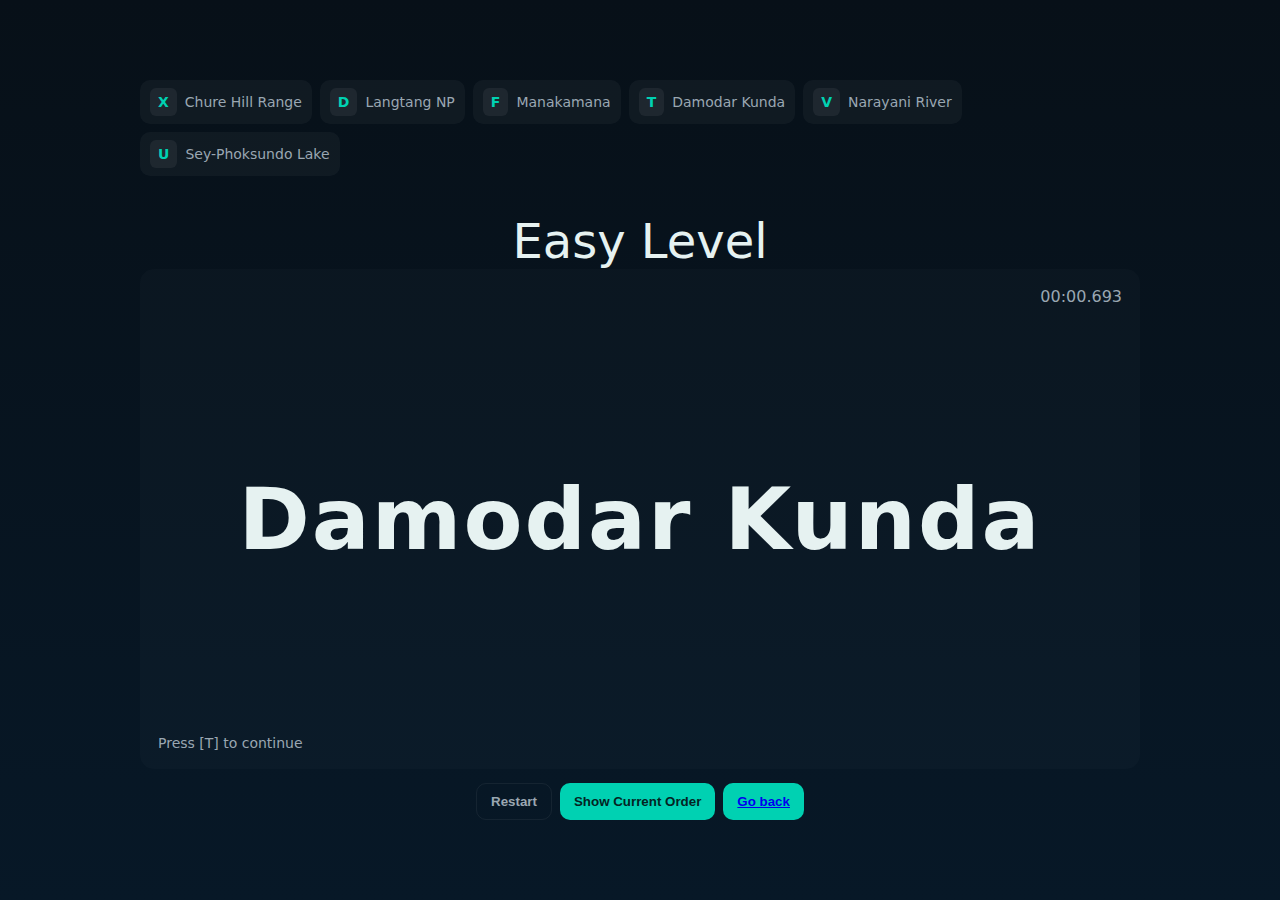
<file: Page1.html>
<!doctype html>
<html lang="en">
<head>
  <meta charset="utf-8" />
  <meta name="viewport" content="width=device-width,initial-scale=1" />
  <title>Map_1</title>
  <style>
    :root{--bg:#0b1220;--card:#0f1724;--accent:#00d1b2;--muted:#9aa7b2;}
    html,body{height:100%;margin:0;font-family:Inter,system-ui,Segoe UI,Roboto,'Helvetica Neue',Arial}
    body{background:linear-gradient(180deg,#071018 0%, #071827 100%);color:#e6f2f1;display:flex;align-items:center;justify-content:center}
    .app{width:100%;max-width:1000px;padding:24px}
    header{display:flex;align-items:center;justify-content:space-between;margin-bottom:18px}
    h1{margin:0;font-size:18px;letter-spacing:0.6px}
    .mapping{display:flex;gap:8px;flex-wrap:wrap}
    .keypair{background:rgba(255,255,255,0.04);padding:8px 10px;border-radius:10px;font-size:14px;color:var(--muted);display:flex;gap:8px;align-items:center}
    .key{background:rgba(255,255,255,0.06);padding:6px 8px;border-radius:6px;font-weight:700;color:var(--accent)}

    .stage{background:rgba(255,255,255,0.02);border-radius:14px;padding:40px;min-height:420px;display:flex;flex-direction:column;align-items:center;justify-content:center;position:relative;overflow:hidden}

    .name-card{font-size:86px;font-weight:800;letter-spacing:2px;text-align:center;transform:translateY(20px);opacity:0;transition:transform 420ms cubic-bezier(.2,.9,.2,1),opacity 420ms}
    .name-card.show{transform:translateY(0);opacity:1}
    .hint{position:absolute;bottom:18px;left:18px;color:var(--muted);font-size:14px}
    .timer{position:absolute;top:18px;right:18px;color:var(--muted);font-size:16px}

    .controls{display:flex;gap:8px;justify-content:center;margin-top:14px}
    button{background:var(--accent);border:0;padding:10px 14px;border-radius:10px;color:#042423;font-weight:700;cursor:pointer}
    button.ghost{background:transparent;border:1px solid rgba(255,255,255,0.06);color:var(--muted)}

    .overlay{position:fixed;inset:0;display:none;align-items:center;justify-content:center;background:rgba(2,6,12,0.6)}
    .overlay.show{display:flex}
    .modal{background:var(--card);padding:26px;border-radius:12px;min-width:320px;max-width:90%;color:#eaf6f3}
    .modal h2{margin-top:0}
    input[type=text]{width:100%;padding:10px;border-radius:8px;border:1px solid rgba(255,255,255,0.06);background:transparent;color:inherit;margin-bottom:10px}

    footer{margin-top:12px;color:var(--muted);font-size:13px;text-align:center}

    @media (max-width:600px){.name-card{font-size:44px;padding:0 6px}}
  </style>
</head>
<body>
  <div class="app" role="application" aria-label="MAP_1">
    <header>
      <div class="mapping" id="mapping" aria-hidden="true"></div>
    </header><br>
      <center><font size="7">Easy Level</font></center>

    <main class="stage" id="stage">
      <div class="timer" id="timer">00:00.000</div>
      <div class="name-card" id="nameCard" aria-live="polite"></div>
      <div class="hint" id="hint">Press the assigned key to go to the next name</div>
    </main>

    <div class="controls">
      <button id="restartBtn" class="ghost">Restart</button>
      <button id="showOrderBtn">Show Current Order</button>
      <button style="background:var(--accent);border:0;padding:10px 14px;border-radius:10px;color:#042423;font-weight:700;cursor:pointer"><a href="index.html">Go back</a></button>
    </div>
  </div>

  <!-- Completion modal -->
  <div class="overlay" id="overlay" role="dialog" aria-modal="true" aria-hidden="true">
    <div class="modal" id="modal">
      <h2>Mission Complete 🎉</h2>
      <p id="finalTimeText">Time: 00:00.000</p>
      <label for="playerName">Name this run:</label>
      <input id="playerName" type="text" placeholder="Enter your name or initials">
      <div style="display:flex;gap:8px;justify-content:flex-end">
        <button id="downloadBtn">Save as .txt</button>
        <button id="closeModal" class="ghost">Close</button>
      </div>
    </div>
  </div>

  <script>
    (function(){
      // Configuration
      const names = [
        "Chure Hill Range",
        "Langtang NP",
        "Manakamana",
        "Damodar Kunda",
        "Narayani River",
        "Sey-Phoksundo Lake"
      ];
      // Fixed special keys assigned to the seven names (lowercase). You can change these keys.
      const specialKeys = ['x','d','f','t','v','u'];

      // State
      let mapping = {}; // name -> key
      let order = [];
      let index = 0;
      let startTime = null;
      let timerInterval = null;
      let finished = false;

      // Elements
      const nameCard = document.getElementById('nameCard');
      const mappingEl = document.getElementById('mapping');
      const timerEl = document.getElementById('timer');
      const hintEl = document.getElementById('hint');
      const overlay = document.getElementById('overlay');
      const modal = document.getElementById('modal');
      const finalTimeText = document.getElementById('finalTimeText');
      const playerNameInput = document.getElementById('playerName');
      const downloadBtn = document.getElementById('downloadBtn');
      const closeModal = document.getElementById('closeModal');
      const restartBtn = document.getElementById('restartBtn');
      const showOrderBtn = document.getElementById('showOrderBtn');

      // Initialize mapping (name -> key)
      function initMapping(){
        mapping = {};
        for(let i=0;i<names.length;i++){
          mapping[names[i]] = specialKeys[i] || ('key'+(i+1));
        }
        renderMapping();
      }

      function renderMapping(){
        mappingEl.innerHTML = '';
        for(const n of names){
          const kp = document.createElement('div');
          kp.className = 'keypair';
          const k = document.createElement('div'); k.className='key'; k.textContent = mapping[n].toUpperCase();
          const txt = document.createElement('div'); txt.textContent = n;
          kp.append(k,txt);
          mappingEl.appendChild(kp);
        }
      }
           
      // Fisher-Yates shuffle
      function shuffle(arr){
        const a = arr.slice();
        for(let i=a.length-1;i>0;i--){
          const j = Math.floor(Math.random()*(i+1));
          [a[i],a[j]]=[a[j],a[i]];
        }
        return a;
      }

      function startPresentation(){
        finished = false;
        index = 0;
        order = shuffle(names);
        // Start timer immediately
        startTimer();
        showCurrent();
      }
       function showCurrent(){
        if(index >= order.length){
          completePresentation();
          return;
        }
        const current = order[index];
        nameCard.textContent = current;
        nameCard.classList.remove('show');
        // force reflow before adding class to trigger transition
        void nameCard.offsetWidth;
        nameCard.classList.add('show');
        hintEl.textContent = `Press [${mapping[current].toUpperCase()}] to continue`;
      }


      function onKeyPress(e){
        if(finished) return;
        const key = (e.key || '').toLowerCase();
        const current = order[index];
        if(!current) return;
        const expected = mapping[current].toLowerCase();
        if(key === expected){
          // correct key pressed -> next
          index++;
          if(index < order.length){
            showCurrent();
          } else {
            completePresentation();
          }
        } else {
          // Optional: provide subtle feedback
          shakeHint();
        }
      }

      function shakeHint(){
        hintEl.animate([
          {transform:'translateX(0)'},
          {transform:'translateX(-8px)'},
          {transform:'translateX(8px)'},
          {transform:'translateX(0)'}
        ],{duration:320,iterations:1});
      }

      function startTimer(){
        startTime = performance.now();
        if(timerInterval) clearInterval(timerInterval);
        timerInterval = setInterval(()=>{
          timerEl.textContent = formatTime(performance.now()-startTime);
        }, 33);
      }

      function stopTimer(){
        if(timerInterval) clearInterval(timerInterval);
        timerInterval = null;
      }

      function formatTime(ms){
        const total = Math.floor(ms);
        const minutes = Math.floor(total/60000);
        const seconds = Math.floor((total%60000)/1000);
        const millis = total % 1000;
        return `${String(minutes).padStart(2,'0')}:${String(seconds).padStart(2,'0')}.${String(millis).padStart(3,'0')}`;
      }

      function completePresentation(){
        finished = true;
        stopTimer();
        const elapsed = performance.now() - startTime;
        finalTimeText.textContent = 'Time: ' + formatTime(elapsed);
        overlay.classList.add('show');
        overlay.setAttribute('aria-hidden','false');
        // focus input
        setTimeout(()=>playerNameInput.focus(),120);
      }

      // Save result to a .txt file and trigger download
      function saveResult(){
        const player = (playerNameInput.value || 'Anonymous').replace(/\n/g,' ');
        const time = timerEl.textContent || finalTimeText.textContent.replace('Time: ','');
        const date = new Date().toLocaleString();
        const line = `${player} - ${time} - ${date}\n`;
        // create a blob and download
        const blob = new Blob([line],{type:'text/plain'});
        const url = URL.createObjectURL(blob);
        const a = document.createElement('a');
        a.href = url;
        a.download = 'Map1_results.txt';
        document.body.appendChild(a);
        a.click();
        a.remove();
        URL.revokeObjectURL(url);
        // close modal
        overlay.classList.remove('show');
        overlay.setAttribute('aria-hidden','true');
      }

      // UI Hooks
      downloadBtn.addEventListener('click', saveResult);
      closeModal.addEventListener('click', ()=>{ overlay.classList.remove('show'); overlay.setAttribute('aria-hidden','true'); });
      restartBtn.addEventListener('click', ()=>{ startPresentation(); });
      showOrderBtn.addEventListener('click', ()=>{ alert('Current order:\n' + order.join('\n')); });

      // keyboard
      window.addEventListener('keydown', onKeyPress);

      // init
      initMapping();
      startPresentation();

    })();
  </script>
</body>
</html>
</file>
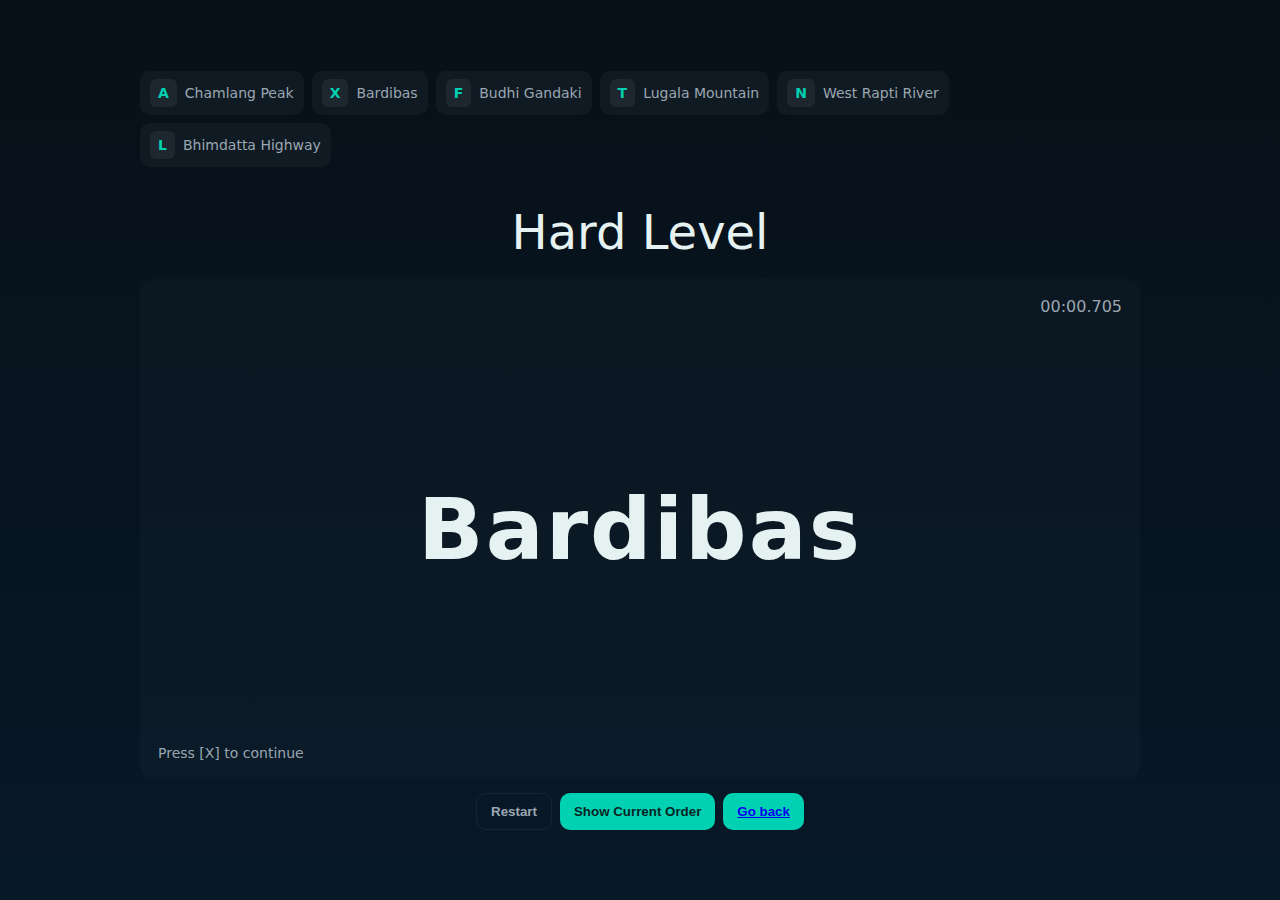
<file: Page2.html>
<html lang="en">
<head>
  <meta charset="utf-8" />
  <meta name="viewport" content="width=device-width,initial-scale=1" />
  <title>Map_2</title>
  <style>
    :root{--bg:#0b1220;--card:#0f1724;--accent:#00d1b2;--muted:#9aa7b2;}
    html,body{height:100%;margin:0;font-family:Inter,system-ui,Segoe UI,Roboto,'Helvetica Neue',Arial}
    body{background:linear-gradient(180deg,#071018 0%, #071827 100%);color:#e6f2f1;display:flex;align-items:center;justify-content:center}
    .app{width:100%;max-width:1000px;padding:24px}
    header{display:flex;align-items:center;justify-content:space-between;margin-bottom:18px}
    h1{margin:0;font-size:18px;letter-spacing:0.6px}
    .mapping{display:flex;gap:8px;flex-wrap:wrap}
    .keypair{background:rgba(255,255,255,0.04);padding:8px 10px;border-radius:10px;font-size:14px;color:var(--muted);display:flex;gap:8px;align-items:center}
    .key{background:rgba(255,255,255,0.06);padding:6px 8px;border-radius:6px;font-weight:700;color:var(--accent)}

    .stage{background:rgba(255,255,255,0.02);border-radius:14px;padding:40px;min-height:420px;display:flex;flex-direction:column;align-items:center;justify-content:center;position:relative;overflow:hidden}

    .name-card{font-size:86px;font-weight:800;letter-spacing:2px;text-align:center;transform:translateY(20px);opacity:0;transition:transform 420ms cubic-bezier(.2,.9,.2,1),opacity 420ms}
    .name-card.show{transform:translateY(0);opacity:1}
    .hint{position:absolute;bottom:18px;left:18px;color:var(--muted);font-size:14px}
    .timer{position:absolute;top:18px;right:18px;color:var(--muted);font-size:16px}

    .controls{display:flex;gap:8px;justify-content:center;margin-top:14px}
    button{background:var(--accent);border:0;padding:10px 14px;border-radius:10px;color:#042423;font-weight:700;cursor:pointer}
    button.ghost{background:transparent;border:1px solid rgba(255,255,255,0.06);color:var(--muted)}

    .overlay{position:fixed;inset:0;display:none;align-items:center;justify-content:center;background:rgba(2,6,12,0.6)}
    .overlay.show{display:flex}
    .modal{background:var(--card);padding:26px;border-radius:12px;min-width:320px;max-width:90%;color:#eaf6f3}
    .modal h2{margin-top:0}
    input[type=text]{width:100%;padding:10px;border-radius:8px;border:1px solid rgba(255,255,255,0.06);background:transparent;color:inherit;margin-bottom:10px}

    footer{margin-top:12px;color:var(--muted);font-size:13px;text-align:center}

    @media (max-width:600px){.name-card{font-size:44px;padding:0 6px}}
  </style>
</head>
<body>
  <div class="app" role="application" aria-label="MAP_2">
    <header>
      <div class="mapping" id="mapping" aria-hidden="true"></div>
    </header><br>
      <center><font size="7">Hard Level</font></center><br>

    <main class="stage" id="stage">
      <div class="timer" id="timer">00:00.000</div>
      <div class="name-card" id="nameCard" aria-live="polite"></div>
      <div class="hint" id="hint">Press the assigned key to go to the next name</div>
    </main>

    <div class="controls">
      <button id="restartBtn" class="ghost">Restart</button>
      <button id="showOrderBtn">Show Current Order</button>
      <button style="background:var(--accent);border:0;padding:10px 14px;border-radius:10px;color:#042423;font-weight:700;cursor:pointer"><a href="index.html">Go back</a></button>
    </div>
  </div>

  <!-- Completion modal -->
  <div class="overlay" id="overlay" role="dialog" aria-modal="true" aria-hidden="true">
    <div class="modal" id="modal">
      <h2>Mission Complete 🎉</h2>
      <p id="finalTimeText">Time: 00:00.000</p>
      <label for="playerName">Name this run:</label>
      <input id="playerName" type="text" placeholder="Enter your name or initials">
      <div style="display:flex;gap:8px;justify-content:flex-end">
        <button id="downloadBtn">Save as .txt</button>
        <button id="closeModal" class="ghost">Close</button>
      </div>
    </div>
  </div>

  <script>
    (function(){
      // Configuration
      const names = [
        "Chamlang Peak",
        "Bardibas",
        "Budhi Gandaki",
        "Lugala Mountain",
        "West Rapti River",
        "Bhimdatta Highway"
      ];
      // Fixed special keys assigned to the seven names (lowercase). You can change these keys.
      const specialKeys = ['a','x','f','t','n','l'];

      // State
      let mapping = {}; // name -> key
      let order = [];
      let index = 0;
      let startTime = null;
      let timerInterval = null;
      let finished = false;

      // Elements
      const nameCard = document.getElementById('nameCard');
      const mappingEl = document.getElementById('mapping');
      const timerEl = document.getElementById('timer');
      const hintEl = document.getElementById('hint');
      const overlay = document.getElementById('overlay');
      const modal = document.getElementById('modal');
      const finalTimeText = document.getElementById('finalTimeText');
      const playerNameInput = document.getElementById('playerName');
      const downloadBtn = document.getElementById('downloadBtn');
      const closeModal = document.getElementById('closeModal');
      const restartBtn = document.getElementById('restartBtn');
      const showOrderBtn = document.getElementById('showOrderBtn');

      // Initialize mapping (name -> key)
      function initMapping(){
        mapping = {};
        for(let i=0;i<names.length;i++){
          mapping[names[i]] = specialKeys[i] || ('key'+(i+1));
        }
        renderMapping();
      }

      function renderMapping(){
        mappingEl.innerHTML = '';
        for(const n of names){
          const kp = document.createElement('div');
          kp.className = 'keypair';
          const k = document.createElement('div'); k.className='key'; k.textContent = mapping[n].toUpperCase();
          const txt = document.createElement('div'); txt.textContent = n;
          kp.append(k,txt);
          mappingEl.appendChild(kp);
        }
      }
           
      // Fisher-Yates shuffle
      function shuffle(arr){
        const a = arr.slice();
        for(let i=a.length-1;i>0;i--){
          const j = Math.floor(Math.random()*(i+1));
          [a[i],a[j]]=[a[j],a[i]];
        }
        return a;
      }

      function startPresentation(){
        finished = false;
        index = 0;
        order = shuffle(names);
        // Start timer immediately
        startTimer();
        showCurrent();
      }
       function showCurrent(){
        if(index >= order.length){
          completePresentation();
          return;
        }
        const current = order[index];
        nameCard.textContent = current;
        nameCard.classList.remove('show');
        // force reflow before adding class to trigger transition
        void nameCard.offsetWidth;
        nameCard.classList.add('show');
        hintEl.textContent = `Press [${mapping[current].toUpperCase()}] to continue`;
      }


      function onKeyPress(e){
        if(finished) return;
        const key = (e.key || '').toLowerCase();
        const current = order[index];
        if(!current) return;
        const expected = mapping[current].toLowerCase();
        if(key === expected){
          // correct key pressed -> next
          index++;
          if(index < order.length){
            showCurrent();
          } else {
            completePresentation();
          }
        } else {
          // Optional: provide subtle feedback
          shakeHint();
        }
      }

      function shakeHint(){
        hintEl.animate([
          {transform:'translateX(0)'},
          {transform:'translateX(-8px)'},
          {transform:'translateX(8px)'},
          {transform:'translateX(0)'}
        ],{duration:320,iterations:1});
      }

      function startTimer(){
        startTime = performance.now();
        if(timerInterval) clearInterval(timerInterval);
        timerInterval = setInterval(()=>{
          timerEl.textContent = formatTime(performance.now()-startTime);
        }, 33);
      }

      function stopTimer(){
        if(timerInterval) clearInterval(timerInterval);
        timerInterval = null;
      }

      function formatTime(ms){
        const total = Math.floor(ms);
        const minutes = Math.floor(total/60000);
        const seconds = Math.floor((total%60000)/1000);
        const millis = total % 1000;
        return `${String(minutes).padStart(2,'0')}:${String(seconds).padStart(2,'0')}.${String(millis).padStart(3,'0')}`;
      }

      function completePresentation(){
        finished = true;
        stopTimer();
        const elapsed = performance.now() - startTime;
        finalTimeText.textContent = 'Time: ' + formatTime(elapsed);
        overlay.classList.add('show');
        overlay.setAttribute('aria-hidden','false');
        // focus input
        setTimeout(()=>playerNameInput.focus(),120);
      }

      // Save result to a .txt file and trigger download
      function saveResult(){
        const player = (playerNameInput.value || 'Anonymous').replace(/\n/g,' ');
        const time = timerEl.textContent || finalTimeText.textContent.replace('Time: ','');
        const date = new Date().toLocaleString();
        const line = `${player} - ${time} - ${date}\n`;
        // create a blob and download
        const blob = new Blob([line],{type:'text/plain'});
        const url = URL.createObjectURL(blob);
        const a = document.createElement('a');
        a.href = url;
        a.download = 'Map2_results.txt';
        document.body.appendChild(a);
        a.click();
        a.remove();
        URL.revokeObjectURL(url);
        // close modal
        overlay.classList.remove('show');
        overlay.setAttribute('aria-hidden','true');
      }

      // UI Hooks
      downloadBtn.addEventListener('click', saveResult);
      closeModal.addEventListener('click', ()=>{ overlay.classList.remove('show'); overlay.setAttribute('aria-hidden','true'); });
      restartBtn.addEventListener('click', ()=>{ startPresentation(); });
      showOrderBtn.addEventListener('click', ()=>{ alert('Current order:\n' + order.join('\n')); });

      // keyboard
      window.addEventListener('keydown', onKeyPress);

      // init
      initMapping();
      startPresentation();

    })();
  </script>
</body>
</html>
</file>
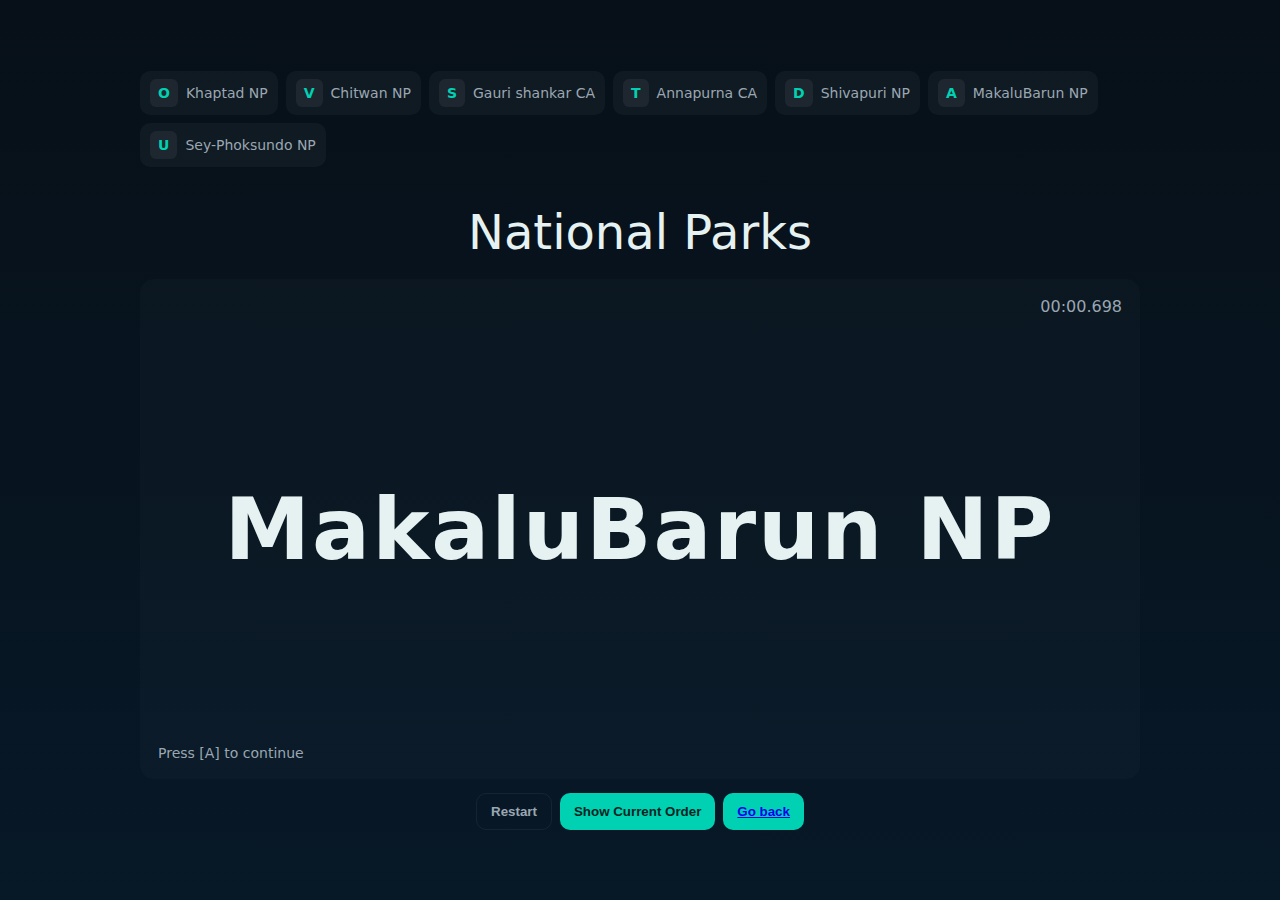
<file: Page3.html>
<html lang="en">
<head>
  <meta charset="utf-8" />
  <meta name="viewport" content="width=device-width,initial-scale=1" />
  <title>Map_3</title>
  <style>
    :root{--bg:#0b1220;--card:#0f1724;--accent:#00d1b2;--muted:#9aa7b2;}
    html,body{height:100%;margin:0;font-family:Inter,system-ui,Segoe UI,Roboto,'Helvetica Neue',Arial}
    body{background:linear-gradient(180deg,#071018 0%, #071827 100%);color:#e6f2f1;display:flex;align-items:center;justify-content:center}
    .app{width:100%;max-width:1000px;padding:24px}
    header{display:flex;align-items:center;justify-content:space-between;margin-bottom:18px}
    h1{margin:0;font-size:18px;letter-spacing:0.6px}
    .mapping{display:flex;gap:8px;flex-wrap:wrap}
    .keypair{background:rgba(255,255,255,0.04);padding:8px 10px;border-radius:10px;font-size:14px;color:var(--muted);display:flex;gap:8px;align-items:center}
    .key{background:rgba(255,255,255,0.06);padding:6px 8px;border-radius:6px;font-weight:700;color:var(--accent)}

    .stage{background:rgba(255,255,255,0.02);border-radius:14px;padding:40px;min-height:420px;display:flex;flex-direction:column;align-items:center;justify-content:center;position:relative;overflow:hidden}

    .name-card{font-size:86px;font-weight:800;letter-spacing:2px;text-align:center;transform:translateY(20px);opacity:0;transition:transform 420ms cubic-bezier(.2,.9,.2,1),opacity 420ms}
    .name-card.show{transform:translateY(0);opacity:1}
    .hint{position:absolute;bottom:18px;left:18px;color:var(--muted);font-size:14px}
    .timer{position:absolute;top:18px;right:18px;color:var(--muted);font-size:16px}

    .controls{display:flex;gap:8px;justify-content:center;margin-top:14px}
    button{background:var(--accent);border:0;padding:10px 14px;border-radius:10px;color:#042423;font-weight:700;cursor:pointer}
    button.ghost{background:transparent;border:1px solid rgba(255,255,255,0.06);color:var(--muted)}

    .overlay{position:fixed;inset:0;display:none;align-items:center;justify-content:center;background:rgba(2,6,12,0.6)}
    .overlay.show{display:flex}
    .modal{background:var(--card);padding:26px;border-radius:12px;min-width:320px;max-width:90%;color:#eaf6f3}
    .modal h2{margin-top:0}
    input[type=text]{width:100%;padding:10px;border-radius:8px;border:1px solid rgba(255,255,255,0.06);background:transparent;color:inherit;margin-bottom:10px}

    footer{margin-top:12px;color:var(--muted);font-size:13px;text-align:center}

    @media (max-width:600px){.name-card{font-size:44px;padding:0 6px}}
  </style>
</head>
<body>
  <div class="app" role="application" aria-label="MAP_3">
    <header>
      <div class="mapping" id="mapping" aria-hidden="true"></div>
    </header><br>
      <center><font size="7">National Parks</font></center><br>

    <main class="stage" id="stage">
      <div class="timer" id="timer">00:00.000</div>
      <div class="name-card" id="nameCard" aria-live="polite"></div>
      <div class="hint" id="hint">Press the assigned key to go to the next name</div>
    </main>

    <div class="controls">
      <button id="restartBtn" class="ghost">Restart</button>
      <button id="showOrderBtn">Show Current Order</button>
      <button style="background:var(--accent);border:0;padding:10px 14px;border-radius:10px;color:#042423;font-weight:700;cursor:pointer"><a href="index.html">Go back</a></button>
    </div>
  </div>

  <!-- Completion modal -->
  <div class="overlay" id="overlay" role="dialog" aria-modal="true" aria-hidden="true">
    <div class="modal" id="modal">
      <h2>Mission Complete 🎉</h2>
      <p id="finalTimeText">Time: 00:00.000</p>
      <label for="playerName">Name this run:</label>
      <input id="playerName" type="text" placeholder="Enter your name or initials">
      <div style="display:flex;gap:8px;justify-content:flex-end">
        <button id="downloadBtn">Save as .txt</button>
        <button id="closeModal" class="ghost">Close</button>
      </div>
    </div>
  </div>

  <script>
    (function(){
      // Configuration
      const names = [
      "Khaptad NP",
      "Chitwan NP",
      "Gauri shankar CA",
      "Annapurna CA",
      "Shivapuri NP",
      "MakaluBarun NP",
      "Sey-Phoksundo NP"
      ];
      // Fixed special keys assigned to the seven names (lowercase). You can change these keys.
      const specialKeys = ['o','v','s','t','d','a','u'];

      // State
      let mapping = {}; // name -> key
      let order = [];
      let index = 0;
      let startTime = null;
      let timerInterval = null;
      let finished = false;

      // Elements
      const nameCard = document.getElementById('nameCard');
      const mappingEl = document.getElementById('mapping');
      const timerEl = document.getElementById('timer');
      const hintEl = document.getElementById('hint');
      const overlay = document.getElementById('overlay');
      const modal = document.getElementById('modal');
      const finalTimeText = document.getElementById('finalTimeText');
      const playerNameInput = document.getElementById('playerName');
      const downloadBtn = document.getElementById('downloadBtn');
      const closeModal = document.getElementById('closeModal');
      const restartBtn = document.getElementById('restartBtn');
      const showOrderBtn = document.getElementById('showOrderBtn');

      // Initialize mapping (name -> key)
      function initMapping(){
        mapping = {};
        for(let i=0;i<names.length;i++){
          mapping[names[i]] = specialKeys[i] || ('key'+(i+1));
        }
        renderMapping();
      }

      function renderMapping(){
        mappingEl.innerHTML = '';
        for(const n of names){
          const kp = document.createElement('div');
          kp.className = 'keypair';
          const k = document.createElement('div'); k.className='key'; k.textContent = mapping[n].toUpperCase();
          const txt = document.createElement('div'); txt.textContent = n;
          kp.append(k,txt);
          mappingEl.appendChild(kp);
        }
      }
           
      // Fisher-Yates shuffle
      function shuffle(arr){
        const a = arr.slice();
        for(let i=a.length-1;i>0;i--){
          const j = Math.floor(Math.random()*(i+1));
          [a[i],a[j]]=[a[j],a[i]];
        }
        return a;
      }

      function startPresentation(){
        finished = false;
        index = 0;
        order = shuffle(names);
        // Start timer immediately
        startTimer();
        showCurrent();
      }
       function showCurrent(){
        if(index >= order.length){
          completePresentation();
          return;
        }
        const current = order[index];
        nameCard.textContent = current;
        nameCard.classList.remove('show');
        // force reflow before adding class to trigger transition
        void nameCard.offsetWidth;
        nameCard.classList.add('show');
        hintEl.textContent = `Press [${mapping[current].toUpperCase()}] to continue`;
      }


      function onKeyPress(e){
        if(finished) return;
        const key = (e.key || '').toLowerCase();
        const current = order[index];
        if(!current) return;
        const expected = mapping[current].toLowerCase();
        if(key === expected){
          // correct key pressed -> next
          index++;
          if(index < order.length){
            showCurrent();
          } else {
            completePresentation();
          }
        } else {
          // Optional: provide subtle feedback
          shakeHint();
        }
      }

      function shakeHint(){
        hintEl.animate([
          {transform:'translateX(0)'},
          {transform:'translateX(-8px)'},
          {transform:'translateX(8px)'},
          {transform:'translateX(0)'}
        ],{duration:320,iterations:1});
      }

      function startTimer(){
        startTime = performance.now();
        if(timerInterval) clearInterval(timerInterval);
        timerInterval = setInterval(()=>{
          timerEl.textContent = formatTime(performance.now()-startTime);
        }, 33);
      }

      function stopTimer(){
        if(timerInterval) clearInterval(timerInterval);
        timerInterval = null;
      }

      function formatTime(ms){
        const total = Math.floor(ms);
        const minutes = Math.floor(total/60000);
        const seconds = Math.floor((total%60000)/1000);
        const millis = total % 1000;
        return `${String(minutes).padStart(2,'0')}:${String(seconds).padStart(2,'0')}.${String(millis).padStart(3,'0')}`;
      }

      function completePresentation(){
        finished = true;
        stopTimer();
        const elapsed = performance.now() - startTime;
        finalTimeText.textContent = 'Time: ' + formatTime(elapsed);
        overlay.classList.add('show');
        overlay.setAttribute('aria-hidden','false');
        // focus input
        setTimeout(()=>playerNameInput.focus(),120);
      }

      // Save result to a .txt file and trigger download
      function saveResult(){
        const player = (playerNameInput.value || 'Anonymous').replace(/\n/g,' ');
        const time = timerEl.textContent || finalTimeText.textContent.replace('Time: ','');
        const date = new Date().toLocaleString();
        const line = `${player} - ${time} - ${date}\n`;
        // create a blob and download
        const blob = new Blob([line],{type:'text/plain'});
        const url = URL.createObjectURL(blob);
        const a = document.createElement('a');
        a.href = url;
        a.download = 'Map3_results.txt';
        document.body.appendChild(a);
        a.click();
        a.remove();
        URL.revokeObjectURL(url);
        // close modal
        overlay.classList.remove('show');
        overlay.setAttribute('aria-hidden','true');
      }

      // UI Hooks
      downloadBtn.addEventListener('click', saveResult);
      closeModal.addEventListener('click', ()=>{ overlay.classList.remove('show'); overlay.setAttribute('aria-hidden','true'); });
      restartBtn.addEventListener('click', ()=>{ startPresentation(); });
      showOrderBtn.addEventListener('click', ()=>{ alert('Current order:\n' + order.join('\n')); });

      // keyboard
      window.addEventListener('keydown', onKeyPress);

      // init
      initMapping();
      startPresentation();

    })();
  </script>
</body>
</html>
</file>
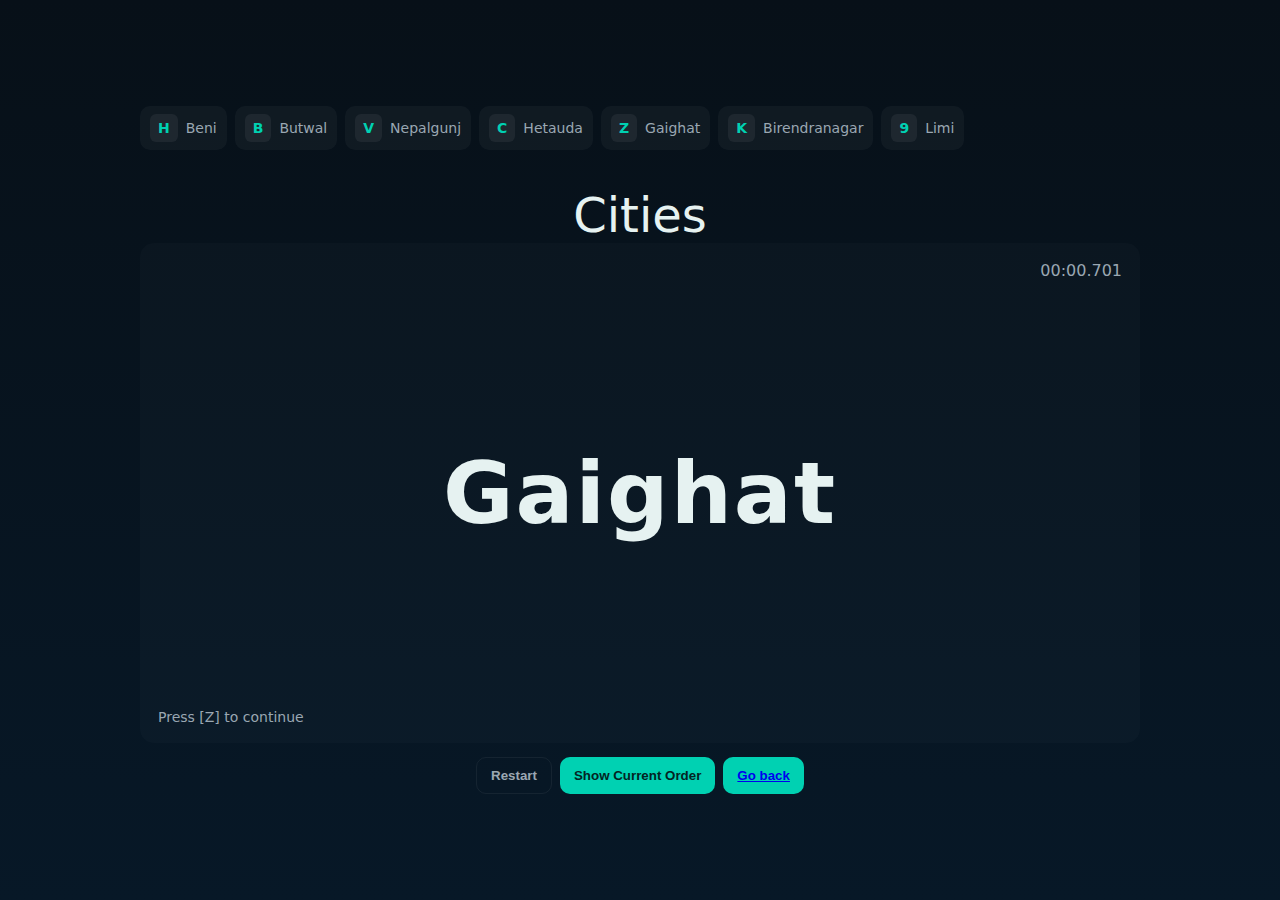
<file: Page4.html>
<html lang="en">
<head>
  <meta charset="utf-8" />
  <meta name="viewport" content="width=device-width,initial-scale=1" />
  <title>Map_4</title>
  <style>
    :root{--bg:#0b1220;--card:#0f1724;--accent:#00d1b2;--muted:#9aa7b2;}
    html,body{height:100%;margin:0;font-family:Inter,system-ui,Segoe UI,Roboto,'Helvetica Neue',Arial}
    body{background:linear-gradient(180deg,#071018 0%, #071827 100%);color:#e6f2f1;display:flex;align-items:center;justify-content:center}
    .app{width:100%;max-width:1000px;padding:24px}
    header{display:flex;align-items:center;justify-content:space-between;margin-bottom:18px}
    h1{margin:0;font-size:18px;letter-spacing:0.6px}
    .mapping{display:flex;gap:8px;flex-wrap:wrap}
    .keypair{background:rgba(255,255,255,0.04);padding:8px 10px;border-radius:10px;font-size:14px;color:var(--muted);display:flex;gap:8px;align-items:center}
    .key{background:rgba(255,255,255,0.06);padding:6px 8px;border-radius:6px;font-weight:700;color:var(--accent)}

    .stage{background:rgba(255,255,255,0.02);border-radius:14px;padding:40px;min-height:420px;display:flex;flex-direction:column;align-items:center;justify-content:center;position:relative;overflow:hidden}

    .name-card{font-size:86px;font-weight:800;letter-spacing:2px;text-align:center;transform:translateY(20px);opacity:0;transition:transform 420ms cubic-bezier(.2,.9,.2,1),opacity 420ms}
    .name-card.show{transform:translateY(0);opacity:1}
    .hint{position:absolute;bottom:18px;left:18px;color:var(--muted);font-size:14px}
    .timer{position:absolute;top:18px;right:18px;color:var(--muted);font-size:16px}

    .controls{display:flex;gap:8px;justify-content:center;margin-top:14px}
    button{background:var(--accent);border:0;padding:10px 14px;border-radius:10px;color:#042423;font-weight:700;cursor:pointer}
    button.ghost{background:transparent;border:1px solid rgba(255,255,255,0.06);color:var(--muted)}

    .overlay{position:fixed;inset:0;display:none;align-items:center;justify-content:center;background:rgba(2,6,12,0.6)}
    .overlay.show{display:flex}
    .modal{background:var(--card);padding:26px;border-radius:12px;min-width:320px;max-width:90%;color:#eaf6f3}
    .modal h2{margin-top:0}
    input[type=text]{width:100%;padding:10px;border-radius:8px;border:1px solid rgba(255,255,255,0.06);background:transparent;color:inherit;margin-bottom:10px}

    footer{margin-top:12px;color:var(--muted);font-size:13px;text-align:center}

    @media (max-width:600px){.name-card{font-size:44px;padding:0 6px}}
  </style>
</head>
<body>
  <div class="app" role="application" aria-label="MAP_4">
    <header>
      <div class="mapping" id="mapping" aria-hidden="true"></div>
    </header><br>
      <center><font size="7">Cities</font></center>

    <main class="stage" id="stage">
      <div class="timer" id="timer">00:00.000</div>
      <div class="name-card" id="nameCard" aria-live="polite"></div>
      <div class="hint" id="hint">Press the assigned key to go to the next name</div>
    </main>

    <div class="controls">
      <button id="restartBtn" class="ghost">Restart</button>
      <button id="showOrderBtn">Show Current Order</button>
      <button style="background:var(--accent);border:0;padding:10px 14px;border-radius:10px;color:#042423;font-weight:700;cursor:pointer"><a href="index.html">Go back</a></button>
    </div>
  </div>

  <!-- Completion modal -->
  <div class="overlay" id="overlay" role="dialog" aria-modal="true" aria-hidden="true">
    <div class="modal" id="modal">
      <h2>Mission Complete 🎉</h2>
      <p id="finalTimeText">Time: 00:00.000</p>
      <label for="playerName">Name this run:</label>
      <input id="playerName" type="text" placeholder="Enter your name or initials">
      <div style="display:flex;gap:8px;justify-content:flex-end">
        <button id="downloadBtn">Save as .txt</button>
        <button id="closeModal" class="ghost">Close</button>
      </div>
    </div>
  </div>

  <script>
    (function(){
      // Configuration
      const names = [
        "Beni",
        "Butwal",
        "Nepalgunj",
        "Hetauda",
        "Gaighat",
        "Birendranagar",
        "Limi",
      ];
      // Fixed special keys assigned to the seven names (lowercase). You can change these keys.
      const specialKeys = ['h','b','v','c','z','k','9'];

      // State
      let mapping = {}; // name -> key
      let order = [];
      let index = 0;
      let startTime = null;
      let timerInterval = null;
      let finished = false;

      // Elements
      const nameCard = document.getElementById('nameCard');
      const mappingEl = document.getElementById('mapping');
      const timerEl = document.getElementById('timer');
      const hintEl = document.getElementById('hint');
      const overlay = document.getElementById('overlay');
      const modal = document.getElementById('modal');
      const finalTimeText = document.getElementById('finalTimeText');
      const playerNameInput = document.getElementById('playerName');
      const downloadBtn = document.getElementById('downloadBtn');
      const closeModal = document.getElementById('closeModal');
      const restartBtn = document.getElementById('restartBtn');
      const showOrderBtn = document.getElementById('showOrderBtn');

      // Initialize mapping (name -> key)
      function initMapping(){
        mapping = {};
        for(let i=0;i<names.length;i++){
          mapping[names[i]] = specialKeys[i] || ('key'+(i+1));
        }
        renderMapping();
      }

      function renderMapping(){
        mappingEl.innerHTML = '';
        for(const n of names){
          const kp = document.createElement('div');
          kp.className = 'keypair';
          const k = document.createElement('div'); k.className='key'; k.textContent = mapping[n].toUpperCase();
          const txt = document.createElement('div'); txt.textContent = n;
          kp.append(k,txt);
          mappingEl.appendChild(kp);
        }
      }
           
      // Fisher-Yates shuffle
      function shuffle(arr){
        const a = arr.slice();
        for(let i=a.length-1;i>0;i--){
          const j = Math.floor(Math.random()*(i+1));
          [a[i],a[j]]=[a[j],a[i]];
        }
        return a;
      }

      function startPresentation(){
        finished = false;
        index = 0;
        order = shuffle(names);
        // Start timer immediately
        startTimer();
        showCurrent();
      }
       function showCurrent(){
        if(index >= order.length){
          completePresentation();
          return;
        }
        const current = order[index];
        nameCard.textContent = current;
        nameCard.classList.remove('show');
        // force reflow before adding class to trigger transition
        void nameCard.offsetWidth;
        nameCard.classList.add('show');
        hintEl.textContent = `Press [${mapping[current].toUpperCase()}] to continue`;
      }


      function onKeyPress(e){
        if(finished) return;
        const key = (e.key || '').toLowerCase();
        const current = order[index];
        if(!current) return;
        const expected = mapping[current].toLowerCase();
        if(key === expected){
          // correct key pressed -> next
          index++;
          if(index < order.length){
            showCurrent();
          } else {
            completePresentation();
          }
        } else {
          // Optional: provide subtle feedback
          shakeHint();
        }
      }

      function shakeHint(){
        hintEl.animate([
          {transform:'translateX(0)'},
          {transform:'translateX(-8px)'},
          {transform:'translateX(8px)'},
          {transform:'translateX(0)'}
        ],{duration:320,iterations:1});
      }

      function startTimer(){
        startTime = performance.now();
        if(timerInterval) clearInterval(timerInterval);
        timerInterval = setInterval(()=>{
          timerEl.textContent = formatTime(performance.now()-startTime);
        }, 33);
      }

      function stopTimer(){
        if(timerInterval) clearInterval(timerInterval);
        timerInterval = null;
      }

      function formatTime(ms){
        const total = Math.floor(ms);
        const minutes = Math.floor(total/60000);
        const seconds = Math.floor((total%60000)/1000);
        const millis = total % 1000;
        return `${String(minutes).padStart(2,'0')}:${String(seconds).padStart(2,'0')}.${String(millis).padStart(3,'0')}`;
      }

      function completePresentation(){
        finished = true;
        stopTimer();
        const elapsed = performance.now() - startTime;
        finalTimeText.textContent = 'Time: ' + formatTime(elapsed);
        overlay.classList.add('show');
        overlay.setAttribute('aria-hidden','false');
        // focus input
        setTimeout(()=>playerNameInput.focus(),120);
      }

      // Save result to a .txt file and trigger download
      function saveResult(){
        const player = (playerNameInput.value || 'Anonymous').replace(/\n/g,' ');
        const time = timerEl.textContent || finalTimeText.textContent.replace('Time: ','');
        const date = new Date().toLocaleString();
        const line = `${player} - ${time} - ${date}\n`;
        // create a blob and download
        const blob = new Blob([line],{type:'text/plain'});
        const url = URL.createObjectURL(blob);
        const a = document.createElement('a');
        a.href = url;
        a.download = 'Map4_results.txt';
        document.body.appendChild(a);
        a.click();
        a.remove();
        URL.revokeObjectURL(url);
        // close modal
        overlay.classList.remove('show');
        overlay.setAttribute('aria-hidden','true');
      }

      // UI Hooks
      downloadBtn.addEventListener('click', saveResult);
      closeModal.addEventListener('click', ()=>{ overlay.classList.remove('show'); overlay.setAttribute('aria-hidden','true'); });
      restartBtn.addEventListener('click', ()=>{ startPresentation(); });
      showOrderBtn.addEventListener('click', ()=>{ alert('Current order:\n' + order.join('\n')); });

      // keyboard
      window.addEventListener('keydown', onKeyPress);

      // init
      initMapping();
      startPresentation();

    })();
  </script>
</body>
</html>
</file>
